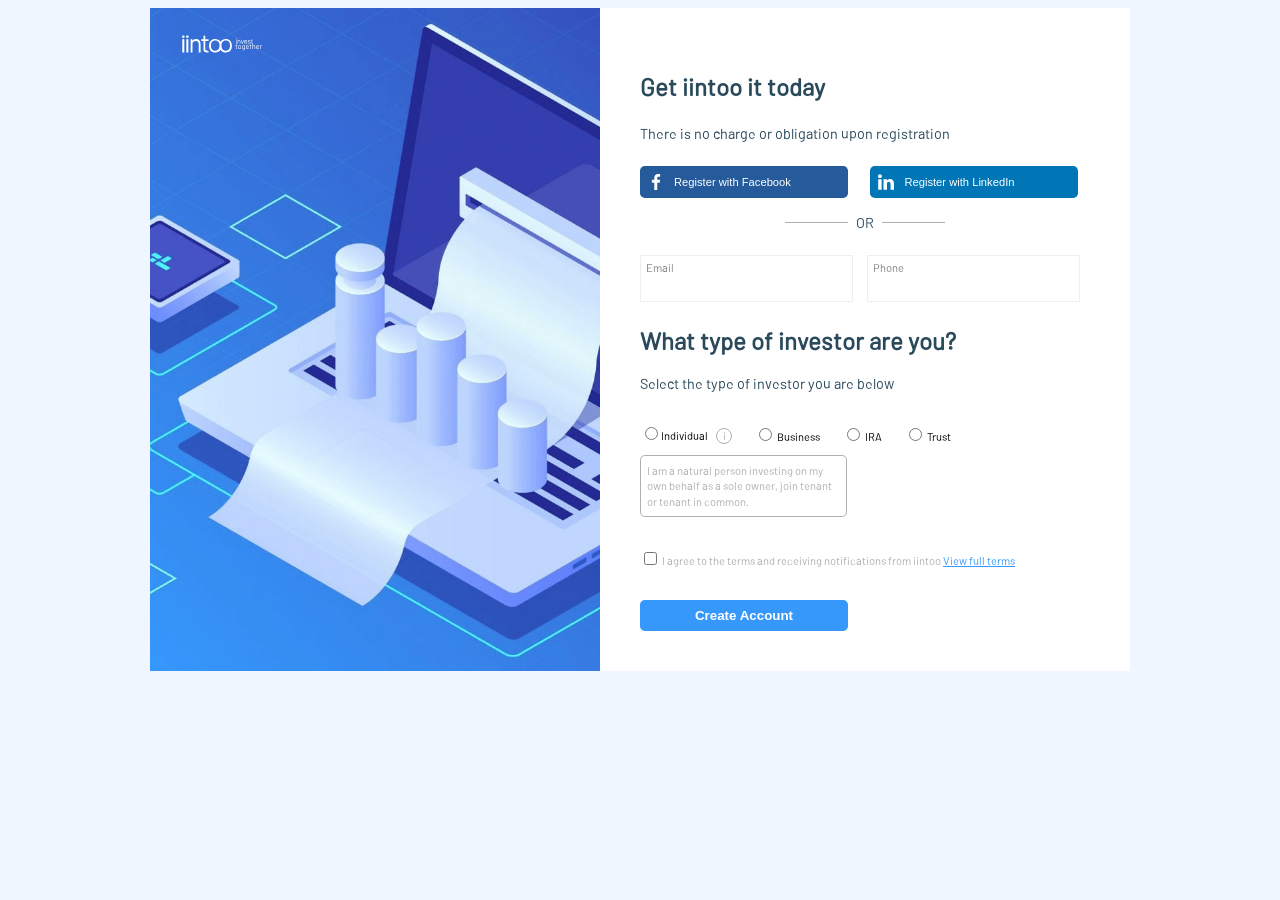
<file: index.html>
<!DOCTYPE html>
<html lang="en">
<head>
    <meta charset="UTF-8">
    <meta name="viewport" content="width=device-width, initial-scale=1.0">
    <title>iintoo</title>
    <link rel="stylesheet" href="style.css">
</head>
<body>
    
    <div class="container flex">
        <div class="card-col iintoo-img">
                <div class="picture">
                    <img class="img1" src="img/logo.svg" alt="" width="80" height="40">
                    <img class="img2" src="img/bg.jpg" alt="">
                </div>
        </div>
    

        <div class="card-col form-text">
    
            <h1 class="title-1">Get iintoo it today</h1>
            <p class="subtitle-1">There is no charge or obligation upon registration</p>

            

            <div class="register flex">

            <button class="facebook"><img src="img/facebook.svg" width="16" height="16">Register with Facebook</button>
            <button class="linkedin"><img src="img/linkedin.svg" width="16" height="16">Register with LinkedIn</button>
            
            </div>

            <div class="line">
            <p class="subtitle-2">OR</p>
            </div>

            <form action="https://habsida.com/#open" class="login">

            <div class="email-phone flex">
                <div class="email">
                <label for="email">Email</label>
                <input type="text" id="email" name="email">
                </div>
                
                <div class="phone">
                <label for="phone">Phone</label>
                <input type="text" id="phone" name="phone">
                </div>
            </div>
            <h2 class="title-2">What type of investor are you?</h2>
            <p class="subtitle-2">Select the type of investor you are below</p>

            <div class="checkbox-container flex">
                <label>
                    <input type="radio" id="individual" name="radio">Individual
                    <span class="checkmark"></span>
                    <span class="info" title="I am a natural person investing on my own behalf as a sole owner, join tenant or tenant in common.">i</span>
                </label>

                <label>
                    <input type="radio" id="business" name="radio">
                    <span class="checkmark">Business</span>
                </label>

                <label>
                    <input type="radio" id="ira" name="radio">
                    <span class="checkmark">IRA</span>
                </label>

                <label>
                    <input type="radio" id="trust" name="radio">
                    <span class="checkmark">Trust</span>
                </label>

            </div>

            <p class="radio-box">I am a natural person investing on my own behalf as a sole owner, join tenant or tenant in common.</p>

            <div class="checkbox-container-2">
            <input type="checkbox" id="agree">
            <label for="agree">I agree to the terms and receiving notifications from iintoo <a href="https://habsida.com">View full terms</a></label>
            </div>

             <button class="create-account">Create Account</button>
            </form>

        </div>

        

    </div>
    
</body>
</html>
</file>
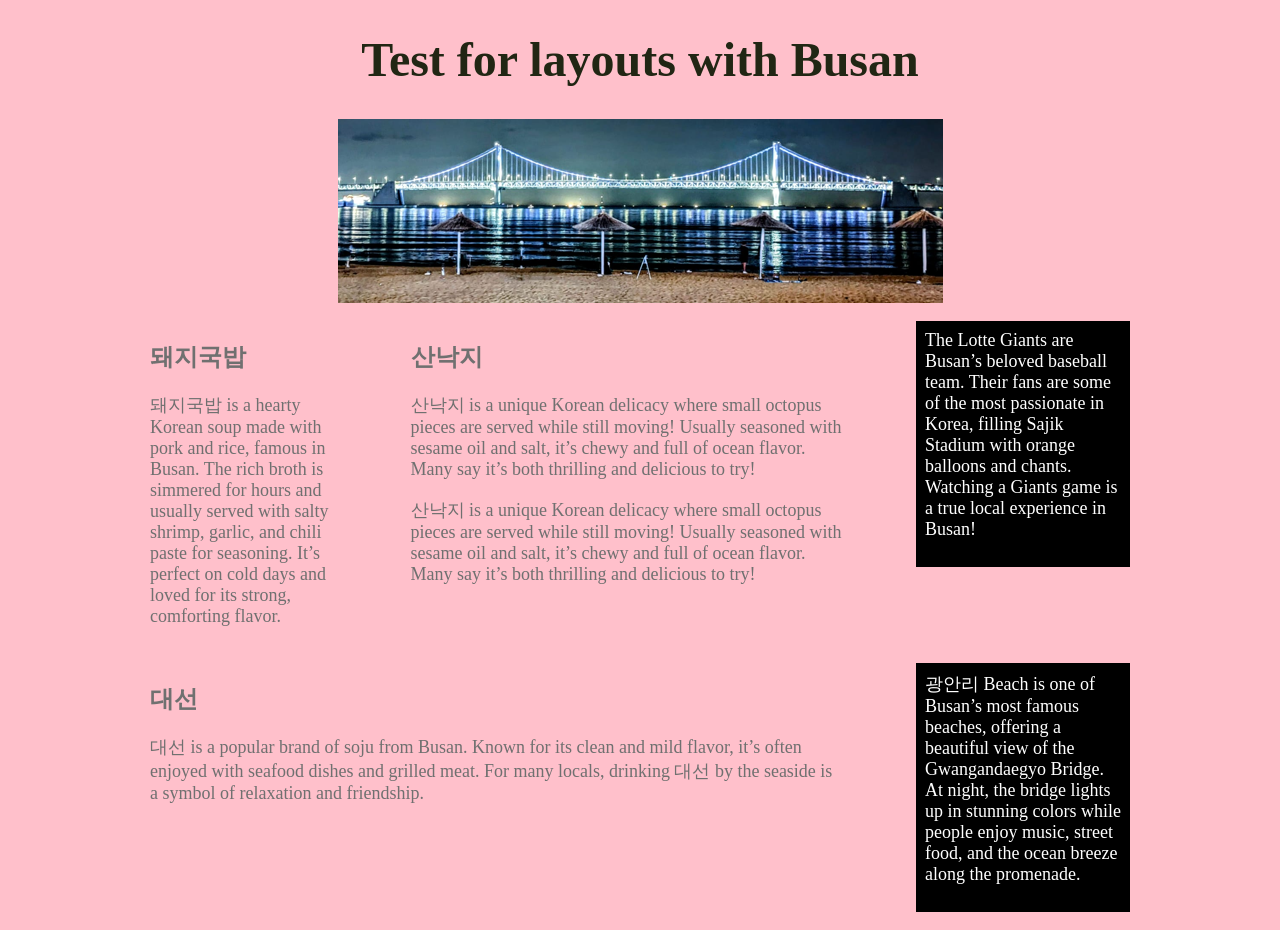
<file: praticeFreeCodeCamp/index.html>
<!DOCTYPE html>
<html lang="en">
<head>
    <meta charset="UTF-8">
    <meta name="viewport" content="width=device-width, initial-scale=1.0">
    <title>Busan</title>
    <link rel="stylesheet" href="busan.css">
</head>
<body>

    <div class="container">
        <h1>Test for layouts with Busan</h1>
        <img src="img/busan.png" alt="bridge">
        <div class="columns">
            <div class="col col-1">
                <h2>돼지국밥</h2>
                <p>돼지국밥 is a hearty Korean soup made with pork and rice, famous in Busan. The rich broth is simmered for hours and usually served with salty shrimp, garlic, and chili paste for seasoning. It’s perfect on cold days and loved for its strong, comforting flavor.</p>
            </div>
            <div class="col col-2">
                <h2>산낙지</h2>
                <p>산낙지 is a unique Korean delicacy where small octopus pieces are served while still moving! Usually seasoned with sesame oil and salt, it’s chewy and full of ocean flavor. Many say it’s both thrilling and delicious to try!</p>
                <p>산낙지 is a unique Korean delicacy where small octopus pieces are served while still moving! Usually seasoned with sesame oil and salt, it’s chewy and full of ocean flavor. Many say it’s both thrilling and delicious to try!</p>
            </div>
            <div class="col col-bg col-1">
                
                <p>The Lotte Giants are Busan’s beloved baseball team. Their fans are some of the most passionate in Korea, filling Sajik Stadium with orange balloons and chants. Watching a Giants game is a true local experience in Busan!</p>
            </div>
        </div>

        <div class="columns">
            <div class="col col-3">
                <h2>대선</h2>
                <p>대선 is a popular brand of soju from Busan. Known for its clean and mild flavor, it’s often enjoyed with seafood dishes and grilled meat. For many locals, drinking 대선 by the seaside is a symbol of relaxation and friendship.</p>
            </div>
            <div class="col col-bg col-1">
                <p>광안리 Beach is one of Busan’s most famous beaches, offering a beautiful view of the Gwangandaegyo Bridge. At night, the bridge lights up in stunning colors while people enjoy music, street food, and the ocean breeze along the promenade.</p>
            </div>
        </div>



    </div>
    
</body>
</html>
</file>
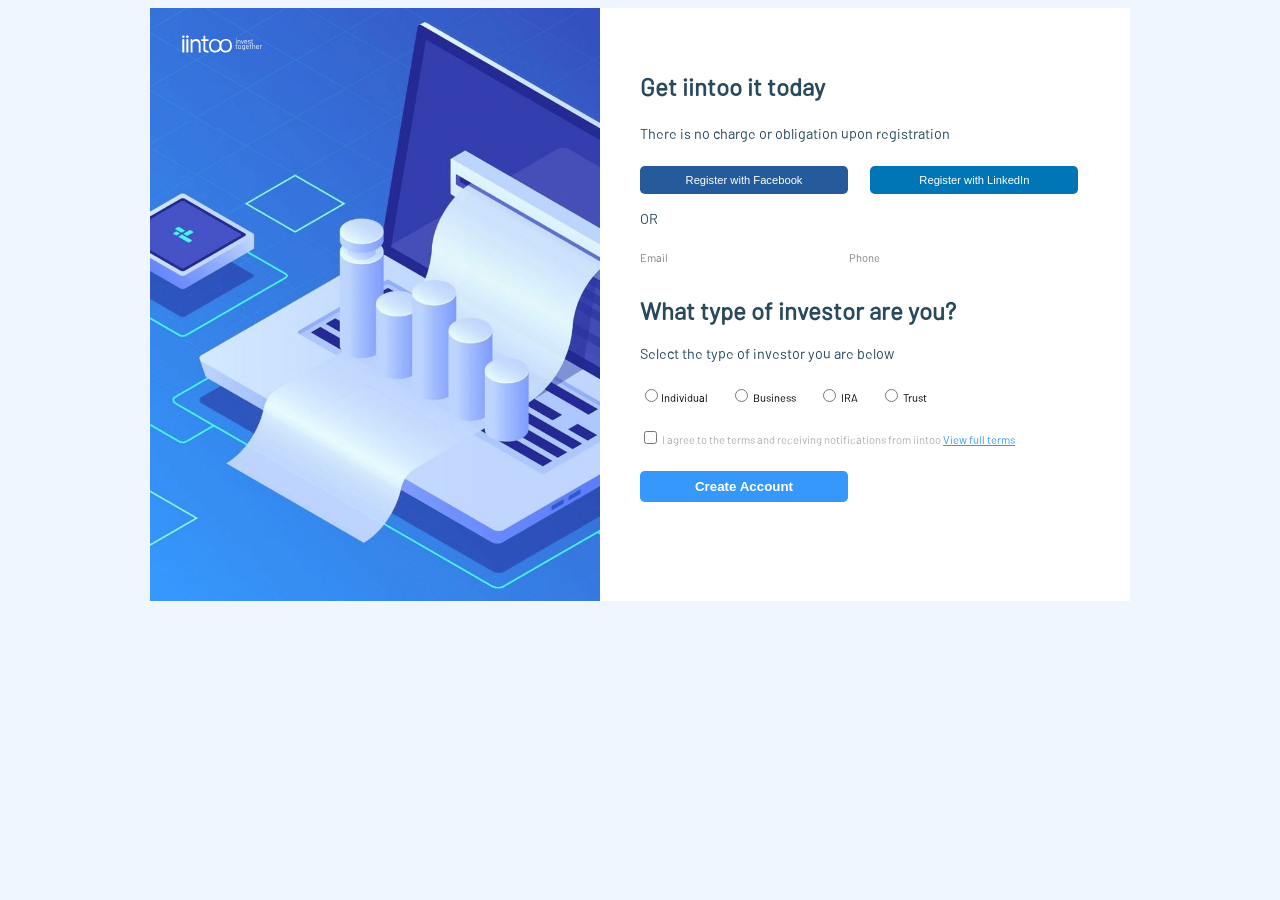
<file: iintoo.html>
<!DOCTYPE html>
<html lang="en">
<head>
    <meta charset="UTF-8">
    <meta name="viewport" content="width=device-width, initial-scale=1.0">
    <title>iintoo</title>
    <link rel="stylesheet" href="style.css">
</head>
<body>
    <main class="wrapper flex">
    <div class="container flex">
        <div class="card-col iintoo-img">
                <div class="picture">
                    <img class="img1" src="img/logo.svg" alt="" width="80" height="40">
                    <img class="img2" src="img/bg.jpg" alt="">
                </div>
        </div>
    

        <div class="card-col form-text">
    
            <h1 class="title-1">Get iintoo it today</h1>
            <p class="subtitle-1">There is no charge or obligation upon registration</p>

            <form action="https://habsida.com/#open" class="login"></form>

            <div class="register flex">

            <input type="submit" class="facebook" value="Register with Facebook">
            <input type="submit" class="linkedin" value="Register with LinkedIn">
            
            </div>

            <p class="subtitle-2">OR</p>

            <div class="email-phone flex">
                <label for="email">Email</label>
                <input type="text" id="email" name="email">

                <label for="phone">Phone</label>
                <input type="text" id="phone" name="phone">
            </div>
            <h2 class="title-2">What type of investor are you?</h2>
            <p class="subtitle-2">Select the type of investor you are below</p>

            <div class="checkbox-container flex">
                <label>
                    <input type="radio" id="individual" name="radio">Individual
                    <span class="checkmark"></span>
                </label>

                <label>
                    <input type="radio" id="business" name="radio">
                    <span class="checkmark">Business</span>
                </label>

                <label>
                    <input type="radio" id="ira" name="radio">
                    <span class="checkmark">IRA</span>
                </label>

                <label>
                    <input type="radio" id="trust" name="radio">
                    <span class="checkmark">Trust</span>
                </label>

            </div>



            <div class="checkbox-container-2">
            <input type="checkbox" id="agree">
            <label for="agree">I agree to the terms and receiving notifications from iintoo <a href="https://habsida.com">View full terms</a></label>
            </div>

             <input type="submit" class="create-account" value="Create Account">
            </form>

        </div>

        

    </div>
    </main>
</body>
</html>
</file>
<file: style.css>
/*root*/

@font-face {
    font-family: 'Barlow';
    src: url(barlow/Barlow-Regular.otf);
}



:root {
    --c-background: #eff6ff;
    --c-base-text: #2A4A5C;
    --c-fb: #255A9B;
    --c-in: #0076b6;
    --c-blue: #3698FB;
    --c-grey-1: #7B8A92;
    --c-grey-2: #96A5B1;
    --c-grey-3: #AFAFAF;
    --c-grey-4: #EEEEEE;
    --c-white: #FFFFFF;
    --ff: 'Barlow', sans-serif;
    --fs-body: 0.7rem;
    --fs-subt: 0.9rem;
    --fs-heading: 1.5rem;
}

body {
    font-family: var(--ff), sans-serif;
    background-color: var(--c-background);
    align-items: center;
    justify-content: center;
    
}

.container {
    background-color: var(--c-white);
    align-items: center;
    
}

img {
    display: block;
    max-width: 100%;

}









/*text styles*/

.title-1, .title-2, .subtitle-1, .subtitle-2 {
    color: var(--c-base-text);

}

.title-1, .title-2 {
    font-size: var(--fs-heading);
}

.subtitle-1, .subtitle-2 {
    font-size: var(--fs-subt);
}


.facebook, .linkedin, .email-phone, .checkbox-container, .checkbox-container-2 {
    font-size: var(--fs-body);
}

.checkbox-container {
    color: black;
}

.checkbox-container-2, .radio-box {
    color: var(--c-grey-3);
}

.create-account {
    font-weight: bold;
}

a {
    color: var(--c-blue);
}


/*elements general layout */

.flex {
    display: flex;
    align-items: center;
    justify-content: center;
    
}


/*layout*/



.container {
    flex-wrap: nowrap;
    width: 80%;
    margin: 0 auto;
    max-width: 980px;
    min-width: 800px;
    align-items: stretch;
    transform-origin: center;

}



.iintoo-img, 
.form-text {
    flex: 1 1 50%;
    min-width: 0;
}

.create-account,
.checkbox-container,
.checkbox-container-2 {
  margin-top: 2rem;
}

.checkbox-container,
.register,
.email-phone {
    justify-content: flex-start;
    }





/*general styles*/

.form-text {
    padding: 2.5rem;
    flex: 1;
    align-items: center;
}

.form-text > * {
    margin-top: 1.5rem;
}

.iintoo-img {
    flex: 1;
}

.picture {
    position: relative;
    width: 100%;
    height: 100%;
}

.img1 {
    position: absolute;
    top: 0;
    left: 0;
    margin-left: 2rem;
    margin-top: 1rem;
    
}

.img2 {
    width: 100%;
    height: 100%;
    object-fit: cover;
    display: block;
}

.register {
    gap: 2cap;
}

.facebook, .linkedin, .create-account {
    padding: 0.5rem;
    width: 13rem;
}








.facebook,
.linkedin {
    
    color: var(--c-white);
    border-radius: 0.3rem;
    border: none;
    display: flex;
    gap: 10px;
    align-items: center;
}

.facebook {
    background-color: var(--c-fb);
}


.linkedin {
    background-color: var(--c-in);
  
}


.line {
  display: flex;
  align-items: center;
  text-align: center;
  color: var(--c-grey-3);
  width: 10rem;
  margin: 0 auto;
}

.line p {
    margin: 0 0.5rem;
}

.line::before,
.line::after {
  content: "";
  flex: 1;
  border-bottom: 1px solid var(--c-grey-3);
}

.register {
    margin-bottom: 1rem;
}

.title-2 {
    margin-top: 1.5rem;
}

.subtitle-2 {
    margin-top: 0rem;
}


.email-phone {
    gap: 0.5cap;
}

.email-phone input[type='text'] {
    border: none;
    outline: none;
    background-color: transparent;
    border-top: 0.5rem;
    border-bottom: 0.5rem;
}

.email, .phone {
    padding: 5px;
    margin-right: 10px;
    border: solid 1px var(--c-grey-4);
    display: flex;
    flex-direction: column;
    align-items: flex-start;
    justify-content: left;
    height: 2.2rem;
    width: 13rem;
    
}



.email-phone label {
    color: grey;
    margin-bottom: 0.5rem;
}


.email:focus-within,
.phone:focus-within {
    border-left: 2px solid var(--c-blue);
}


h2 {
    margin-top: 1rem;
}

.radio-box {
    border: solid 1px var(--c-grey-3);
    background-color: var(--c-white);
    padding: 0.4rem 0.4rem;
    max-width: 100%;
    line-height: 1.4;
    font-size: 0.7rem;
    width: 12rem;
    border-radius: 0.3rem;
}

.create-account {
    background-color: var(--c-blue);
    color: var(--c-white);
    border-radius: 0.3rem;
    border: none;
}

.checkbox-container {
    gap: 2.8cap;
}


.info {
    display: inline-block;
    width: 14px;
    height: 14px;
    margin-left: 6px;
    border-radius: 50%;
    border: 1px solid var(--c-grey-3);
    color: var(--c-grey-3);
    text-align: center;
    
    
}



/*media query*/

@media (max-width: 900px) {
  .container {
    transform: scale(0.9);
  }
}

@media (max-width: 750px) {
  .container {
    transform: scale(0.5);
  }
}
</file>
<file: praticeFreeCodeCamp/busan.css>
body {
    font-size: 1.125rem;
    color: #707070;
    margin: 0;
    background-color: pink;
}


/*text styles*/

h1 {
    font-size: 3rem;
    color: #212614;
    text-align: center;
}

h2 {
    font-size: 1.5rem;
}

p {

    margin-top: 0;
}


/*layout*/

.container {
    width: 80%;
    margin: 0 auto;
    max-width: 980px;
}

img {
    max-width: 100%;
    display: block;
    margin: 0 auto;
}


.columns {
    display: flex;
    justify-content: space-between;
    align-items: start;
    margin: 1em auto;
    
}


.col-1 {
    width: 20%;

}

.col-2 {
    width: 45%;
}

.col-3 {
    width: 70%;
}


.col-bg {
    background-color: black;
    color: white;
    padding: 0.5em;
}


/*media querys*/

@media (max-width: 580px) {
    .columns {
        flex-direction: column;
    }

    .col-1, .col-2, .col-3 {
        width: 100%;
    }
}
</file>
